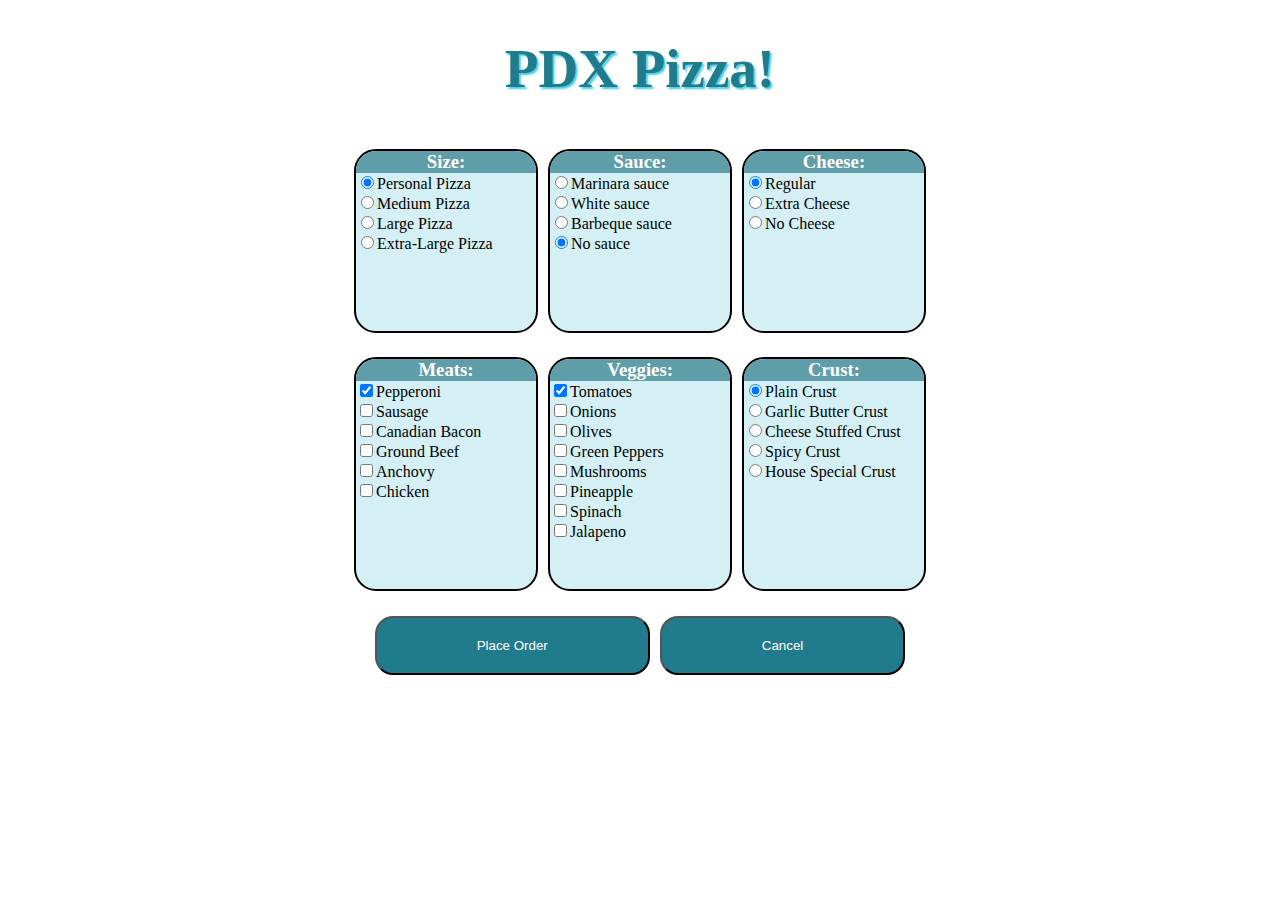
<file: index.html>
<!DOCTYPE html>
<html lang="en">
	<head>
		<meta charset="utf-8">
		<meta content="width=device-width,initial-scale=1.0" name="viewport">
		<link rel="stylesheet" type="text/css" href="./css/style.css">
		<title>Pizza!</title>
	</head>
	<body>
		<h1>PDX Pizza!</h1>
		<form class="flex-container">
<!-- Size -->
			<div id="size" class="box">
				<h3 class="menu-heading">Size:</h3>
					<input class="size" type="radio" name="size" value="Personal Pizza" checked>Personal Pizza<br>
					<input class="size" type="radio" name="size" value="Medium Pizza">Medium Pizza<br>
					<input class="size" type="radio" name="size" value="Large Pizza">Large Pizza<br>
					<input class="size" type="radio" name="size" value="Extra-Large Pizza">Extra-Large Pizza<br>
			</div>
<!-- Sauce -->
			<div id="sauce"class="box">
				<h3 class="menu-heading">Sauce:</h3>
				<input class="sauce" type="radio" name="sauce" value="Marinara sauce">Marinara sauce<br>
				<input class="sauce" type="radio" name="sauce" value="White sauce">White sauce<br>
				<input class="sauce" type="radio" name="sauce" value="Barbeque sauce">Barbeque sauce<br>
				<input class="sauce" type="radio" name="sauce" value="No sauce" checked>No sauce<br>
			</div>
<!-- Cheese -->
			<div id="cheese" class="box">
				<h3 class="menu-heading">Cheese:</h3>
				<input class="cheese" type="radio" name="cheese" value="Regular" checked>Regular<br>
				<input class="cheese" type="radio" name="cheese" value="Extra Cheese">Extra Cheese<br>
				<input class="cheese" type="radio" name="cheese" value="No Cheese">No Cheese<br>
			</div>
<!-- Meats -->		
			<div id="Meats" class="box2">
				<h3 class="menu-heading">Meats:</h3>
				<input class="Meats" type="checkbox" name="Meats" value="Pepperoni" checked>Pepperoni<br>
				<input class="Meats" type="checkbox" name="Meats" value="Sausage">Sausage<br>
				<input class="Meats" type="checkbox" name="Meats" value="Canadian Bacon">Canadian Bacon<br>
				<input class="Meats" type="checkbox" name="Meats" value="Ground Beef">Ground Beef<br>
				<input class="Meats" type="checkbox" name="Meats" value="Anchovy">Anchovy<br>
				<input class="Meats" type="checkbox" name="Meats" value="Chicken">Chicken<br>
			</div>
<!-- Veggies -->
			<div id="veggies" class="box2">
				<h3 class="menu-heading">Veggies:</h3>
				<input class="veggies" type="checkbox" name="veggies" value="Tomatoes" checked>Tomatoes<br>
				<input class="veggies" type="checkbox" name="veggies" value="Onions">Onions<br>
				<input class="veggies" type="checkbox" name="veggies" value="Olives">Olives<br>
				<input class="veggies" type="checkbox" name="veggies" value="Green Peppers">Green Peppers<br>
				<input class="veggies" type="checkbox" name="veggies" value="Mushrooms">Mushrooms<br>
				<input class="veggies" type="checkbox" name="veggies" value="Pineapple">Pineapple<br>
				<input class="veggies" type="checkbox" name="veggies" value="Spinach">Spinach<br>
				<input class="veggies" type="checkbox" name="veggies" value="Jalapeno">Jalapeno<br>

			</div>
<!-- Crust -->
			<div id="crust" class="box2">
				<h3 class="menu-heading">Crust:</h3>
				<input class="crust" type="radio" name="crust" value="Plain Crust" checked>Plain Crust<br>
				<input class="crust" type="radio" name="crust" value="Garlic Butter Crust">Garlic Butter Crust<br>
				<input class="crust" type="radio" name="crust" value="Cheese Stuffed Crust">Cheese Stuffed  Crust<br>
				<input class="crust" type="radio" name="crust" value="Spicy Crust">Spicy Crust<br>
				<input class="crust" type="radio" name="crust" value="House Special Crust">House Special Crust<br>
			</div>
<!-- Order Button -->
			<div id="order-button">
				<input id="lock" class="button" type="button" onclick="rec()" value="Place Order">
			</div>
			<div id="cancel-button">
				<input class="button" type="button" onclick="cancel()" value="Cancel">
			</div>
		</form>

			<div id="cart">
				<div id="title1">
					<h3 class="menu-heading">You Ordered:</h3><br>
					<div id="result1"></div>
				</div><br>
				<div id="title2">
					<h3 class="menu-heading">Total Price:</h3><br>
					<div id="result2"></div>
				</div>
			</div>
	</body>
</html>

<script type="text/javascript" src="./js/pizza.js"></script>
</file>
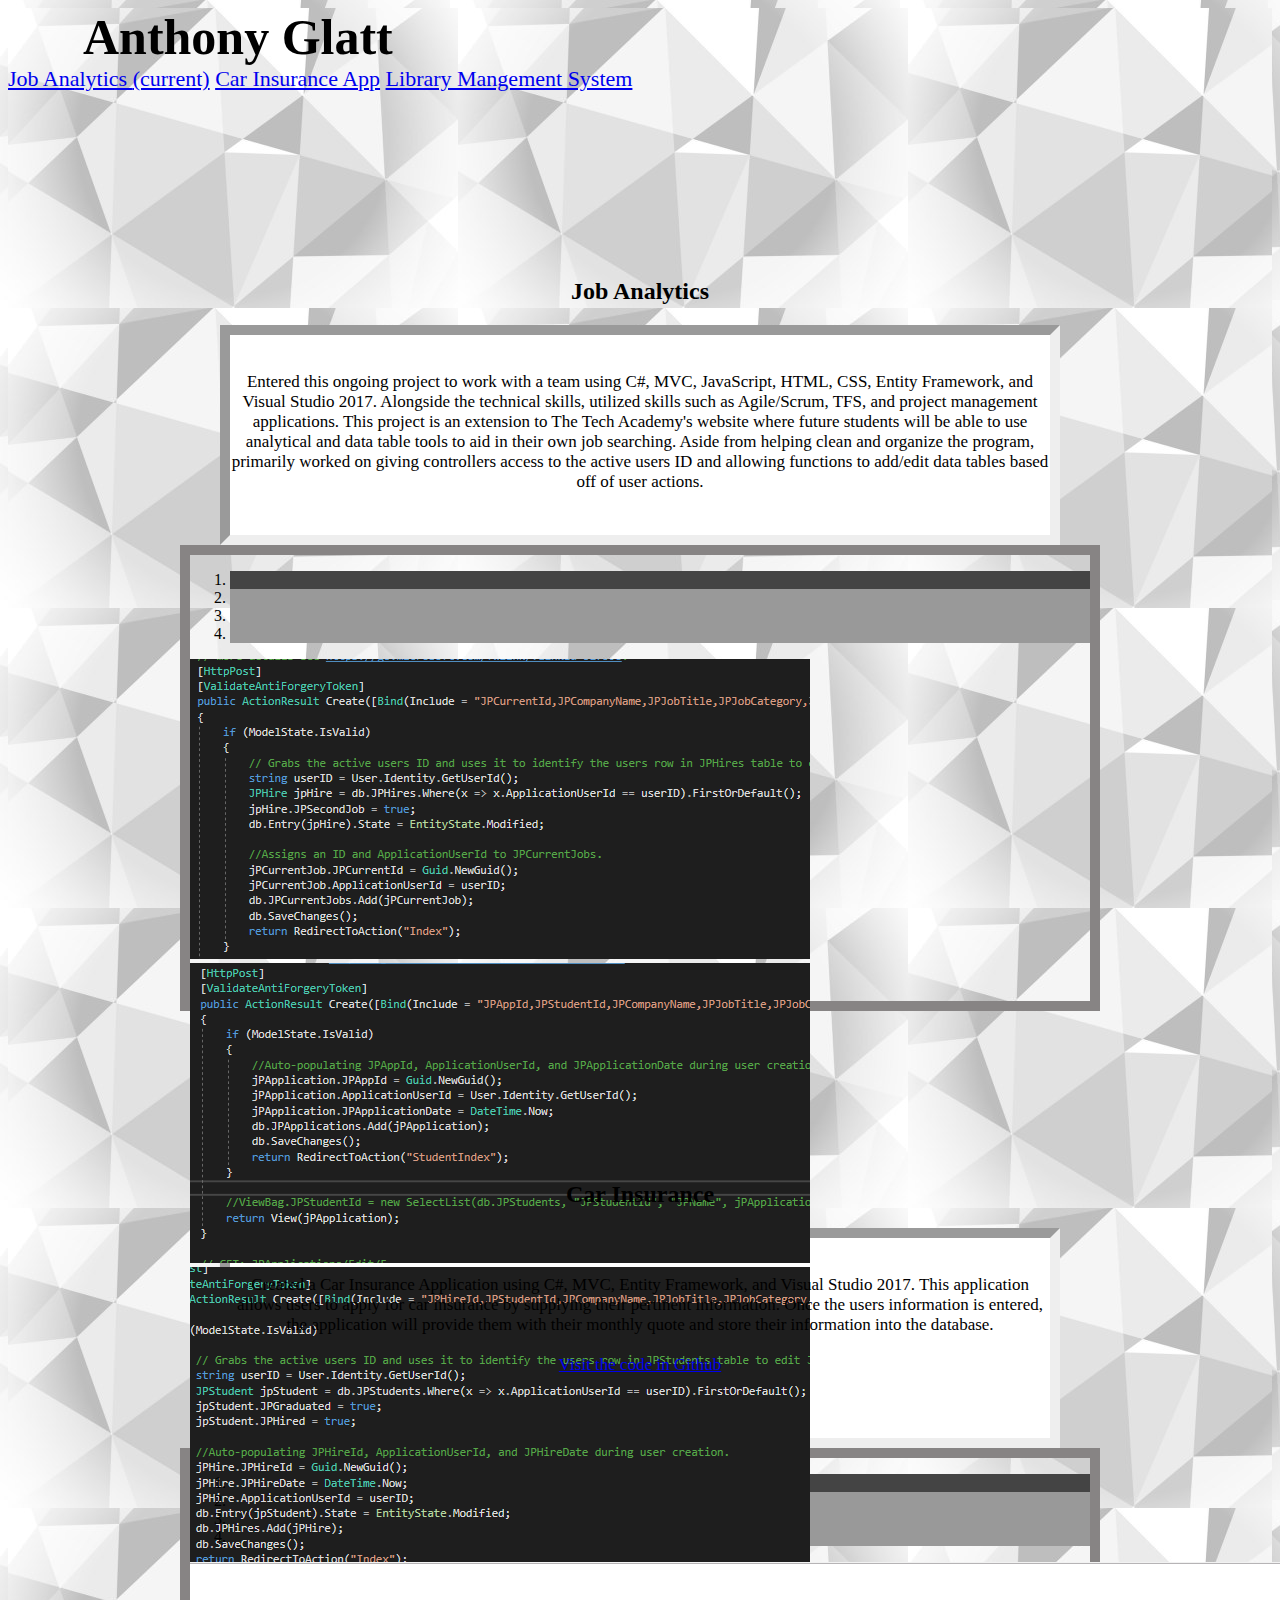
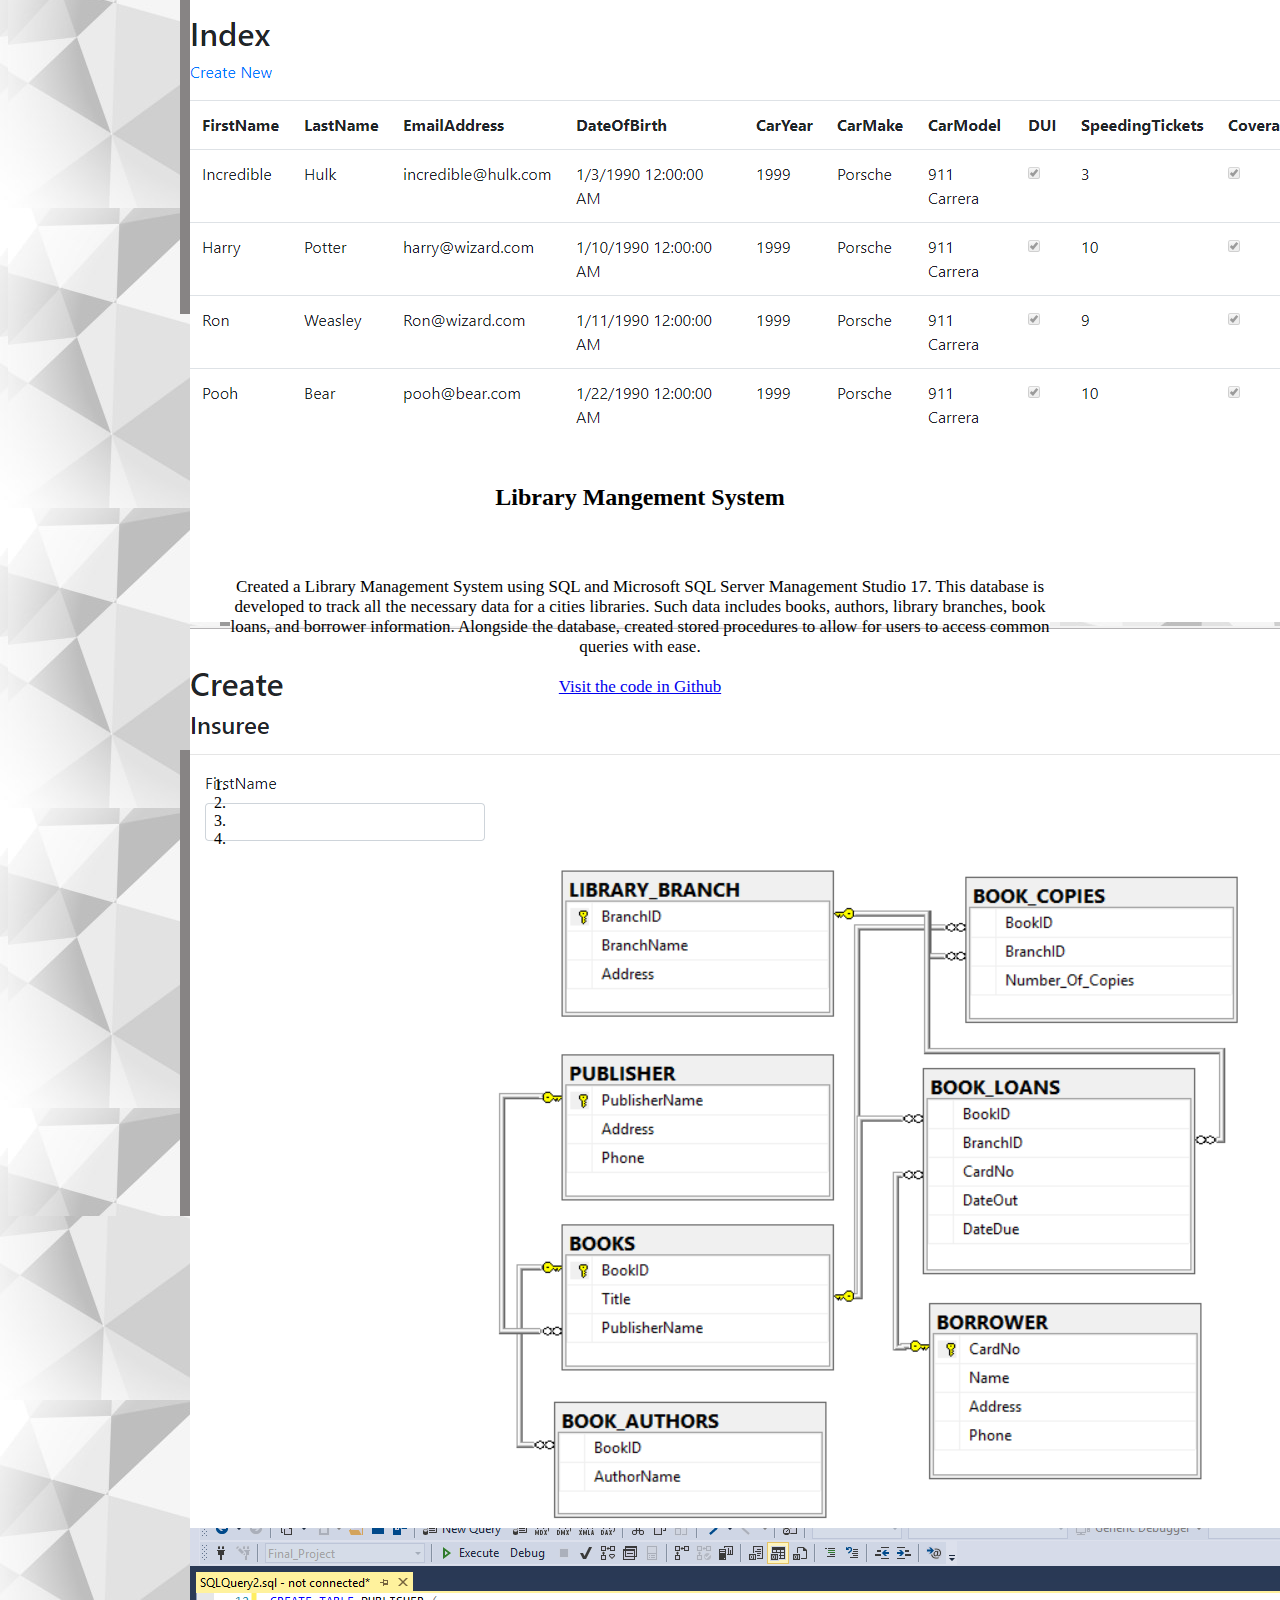
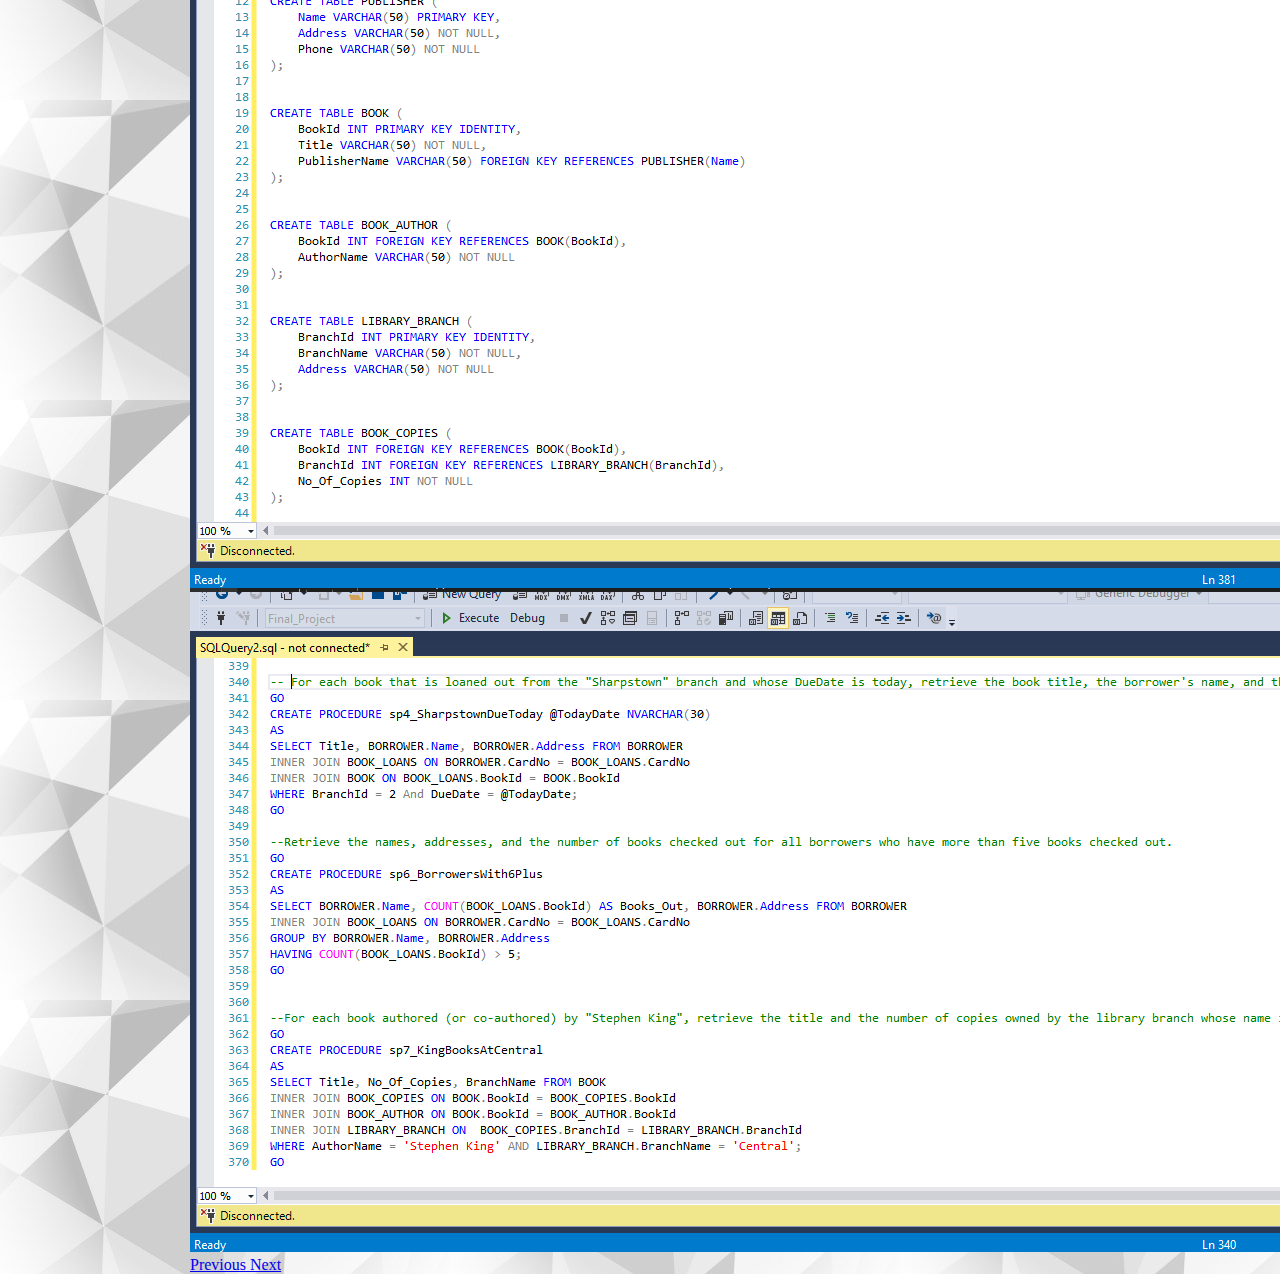
<file: Highlights Display/index.html>
<!DOCTYPE html>
<html lang="en">
  <head>
    <!-- Required meta tags -->
    <meta charset="utf-8">
    <meta name="viewport" content="width=device-width, initial-scale=1, shrink-to-fit=no">

    <!-- Bootstrap CSS -->
    <link rel="stylesheet" href="https://stackpath.bootstrapcdn.com/bootstrap/4.1.3/css/bootstrap.min.css" integrity="sha384-MCw98/SFnGE8fJT3GXwEOngsV7Zt27NXFoaoApmYm81iuXoPkFOJwJ8ERdknLPMO" crossorigin="anonymous">
	<link rel="stylesheet" href="./css/style.css">
	
	 <!-- Optional JavaScript -->
    <!-- jQuery first, then Popper.js, then Bootstrap JS -->
    <script src="https://code.jquery.com/jquery-3.3.1.slim.min.js" integrity="sha384-q8i/X+965DzO0rT7abK41JStQIAqVgRVzpbzo5smXKp4YfRvH+8abtTE1Pi6jizo" crossorigin="anonymous"></script>
    <script src="https://cdnjs.cloudflare.com/ajax/libs/popper.js/1.14.3/umd/popper.min.js" integrity="sha384-ZMP7rVo3mIykV+2+9J3UJ46jBk0WLaUAdn689aCwoqbBJiSnjAK/l8WvCWPIPm49" crossorigin="anonymous"></script>
    <script src="https://stackpath.bootstrapcdn.com/bootstrap/4.1.3/js/bootstrap.min.js" integrity="sha384-ChfqqxuZUCnJSK3+MXmPNIyE6ZbWh2IMqE241rYiqJxyMiZ6OW/JmZQ5stwEULTy" crossorigin="anonymous"></script>

    <title>Highlights</title>
  </head>
  
  <body> 
  
	<nav id="navbar" class="navbar navbar-expand-lg fixed-top navbar-light bg-light">
		  <a class="navbar-brand">Anthony Glatt</a>
		  <div class="collapse navbar-collapse" id="navbarNavAltMarkup">
			<div class="navbar-nav ml-auto">
			  <a class="nav-item nav-link active" href="#jobAnalytics">Job Analytics <span class="sr-only">(current)</span></a>
			  <a class="nav-item nav-link active" href="#carInsurance">Car Insurance App</a>
			  <a class="nav-item nav-link active" href="#Library">Library Mangement System</a>
			</div>
		  </div>
		</nav>
	
	
<!--Job Analytics Carousel-->
	<h2 id="jobAnalytics"  class="headers">Job Analytics</h2>	

	<div class="container synopsisContainer">
	  <div class="row">
		<div class="col-sm">
		  <p class="synopsis"><br>Entered this ongoing project to work with a team using C#, MVC, JavaScript, HTML, CSS, Entity Framework, and Visual Studio 2017.
							  Alongside the technical skills, utilized skills such as Agile/Scrum, TFS, and project management applications. This project is an 
							  extension to The Tech Academy's website where future students will be able to use analytical and data table tools to aid in their own 
							  job searching. Aside from helping clean and organize the program, primarily worked on giving controllers access to the active users ID 
							  and allowing functions to add/edit data tables based off of user actions.
		  </p>
		</div>
	  </div>
	</div>
	
	<div class="carouselContainer">
		<div id="carouselExampleIndicators" class="carousel slide" data-ride="carousel">
			<ol class="carousel-indicators">
				<li data-target="#carouselExampleIndicators" data-slide-to="0" class="active"></li>
				<li data-target="#carouselExampleIndicators" data-slide-to="1"></li>
				<li data-target="#carouselExampleIndicators" data-slide-to="2"></li>
				<li data-target="#carouselExampleIndicators" data-slide-to="3"></li>
			</ol>
			<div class="carousel-inner">
				<div class="carousel-item active">
					<img class="d-block w-100" src="./img/2135&2143A.png" alt="First slide">
				</div>
				<div class="carousel-item">
					<img class="d-block w-100" src="./img/2143B.png" alt="Second slide">
				</div>
				<div class="carousel-item">
					<img class="d-block w-100" src="./img/2143C.png" alt="Third slide">
				</div>
				<div class="carousel-item">
					<img class="d-block w-100" src="./img/2204A.png" alt="Fourth slide">
					<div class="carousel-caption d-none d-md-block">
					</div>
				</div>
			</div>
			<a class="carousel-control-prev" href="#carouselExampleIndicators" role="button" data-slide="prev">
				<span class="carousel-control-prev-icon" aria-hidden="true"></span>
				<span class="sr-only">Previous</span>
			</a>
			<a class="carousel-control-next" href="#carouselExampleIndicators" role="button" data-slide="next">
				<span class="carousel-control-next-icon" aria-hidden="true"></span>
				<span class="sr-only">Next</span>
			</a>
		</div>
	</div>


	
	
<!--Car Insurance Carousel-->	
	<h2 id="carInsurance" class="headers">Car Insurance</h2>

	<div class="container synopsisContainer">
	  <div class="row">
		<div class="col-sm">
		  <p class="synopsis"><br>Created a Car Insurance Application using C#, MVC, Entity Framework, and Visual Studio 2017. This application allows users to
							  apply for car insurance by supplying their pertinent information. Once the users information is entered, the application will 
							  provide them with their monthly quote and store their information into the database.<br><br>
							  <a href="https://github.com/Anthony-Glatt/C-Sharp-Projects/tree/master/CarInsuranceMVC">Visit the code in Github</a>
		  </p>
		</div>
	  </div>
	</div>
	
	<div class="carouselContainer">
		<div id="carouselExampleIndicators2" class="carousel slide" data-ride="carousel">
			<ol class="carousel-indicators">
				<li data-target="#carouselExampleIndicators2" data-slide-to="0" class="active"></li>
				<li data-target="#carouselExampleIndicators2" data-slide-to="1"></li>
				<li data-target="#carouselExampleIndicators2" data-slide-to="2"></li>
				<li data-target="#carouselExampleIndicators2" data-slide-to="3"></li>
			</ol>
			<div class="carousel-inner">
				<div class="carousel-item active">
					<img class="d-block w-100" src="./img/CarInsuranceIndex.png" alt="First slide">      <!--Image sizes 1366 x 660-->
				</div>
				<div class="carousel-item">
					<img class="d-block w-100" src="./img/CarInsuranceCreate1.png" alt="Second slide">
				</div>
				<div class="carousel-item">
					<img class="d-block w-100" src="./img/CarInsuranceCreate2.png" alt="Third slide">
				</div>
				<div class="carousel-item">
					<img class="d-block w-100" src="./img/CarInsuranceSample.png" alt="Fourth slide">
				</div>
			</div>
			<a class="carousel-control-prev" href="#carouselExampleIndicators2" role="button" data-slide="prev">
				<span class="carousel-control-prev-icon" aria-hidden="true"></span>
				<span class="sr-only">Previous</span>
			</a>
			<a class="carousel-control-next" href="#carouselExampleIndicators2" role="button" data-slide="next">
				<span class="carousel-control-next-icon" aria-hidden="true"></span>
				<span class="sr-only">Next</span>
			</a>
		</div>
	</div>
	

	
	
<!--Library Carousel-->	
	<h2 id="Library" class="headers">Library Mangement System</h2>

	<div class="container synopsisContainer">
	  <div class="row">
		<div class="col-sm">
		  <p class="synopsis"><br>Created a Library Management System using SQL and Microsoft SQL Server Management Studio 17. This database is developed
							  to track all the necessary data for a cities libraries. Such data includes books, authors, library branches, book loans, and 
							  borrower information. Alongside the database, created stored procedures to allow for users to access common queries with ease.<br><br>
							  <a href="https://github.com/Anthony-Glatt/SQL/blob/master/LibraryManagement.sql">Visit the code in Github</a>
		  </p>
		</div>
	  </div>
	</div>
	
	<div class="carouselContainer">
		<div id="carouselExampleIndicators3" class="carousel slide" data-ride="carousel">
			<ol class="carousel-indicators">
				<li data-target="#carouselExampleIndicators3" data-slide-to="0" class="active"></li>
				<li data-target="#carouselExampleIndicators3" data-slide-to="1"></li>
				<li data-target="#carouselExampleIndicators3" data-slide-to="2"></li>
				<li data-target="#carouselExampleIndicators3" data-slide-to="3"></li>
			</ol>
			<div class="carousel-inner">
				<div class="carousel-item active">
					<img class="d-block w-100" src="./img/dbLibrarySchema1.png" alt="First slide">
				</div>
				<div class="carousel-item">
					<img class="d-block w-100" src="./img/Library1.png" alt="Second slide">
				</div>
				<div class="carousel-item">
					<img class="d-block w-100" src="./img/Library2.png" alt="Third slide">
				</div>
			</div>
			<a class="carousel-control-prev" href="#carouselExampleIndicators3" role="button" data-slide="prev">
				<span class="carousel-control-prev-icon" aria-hidden="true"></span>
				<span class="sr-only">Previous</span>
			</a>
			<a class="carousel-control-next" href="#carouselExampleIndicators3" role="button" data-slide="next">
				<span class="carousel-control-next-icon" aria-hidden="true"></span>
				<span class="sr-only">Next</span>
			</a>
		</div>
	</div>
	

   
  </body>
</html>
</file>
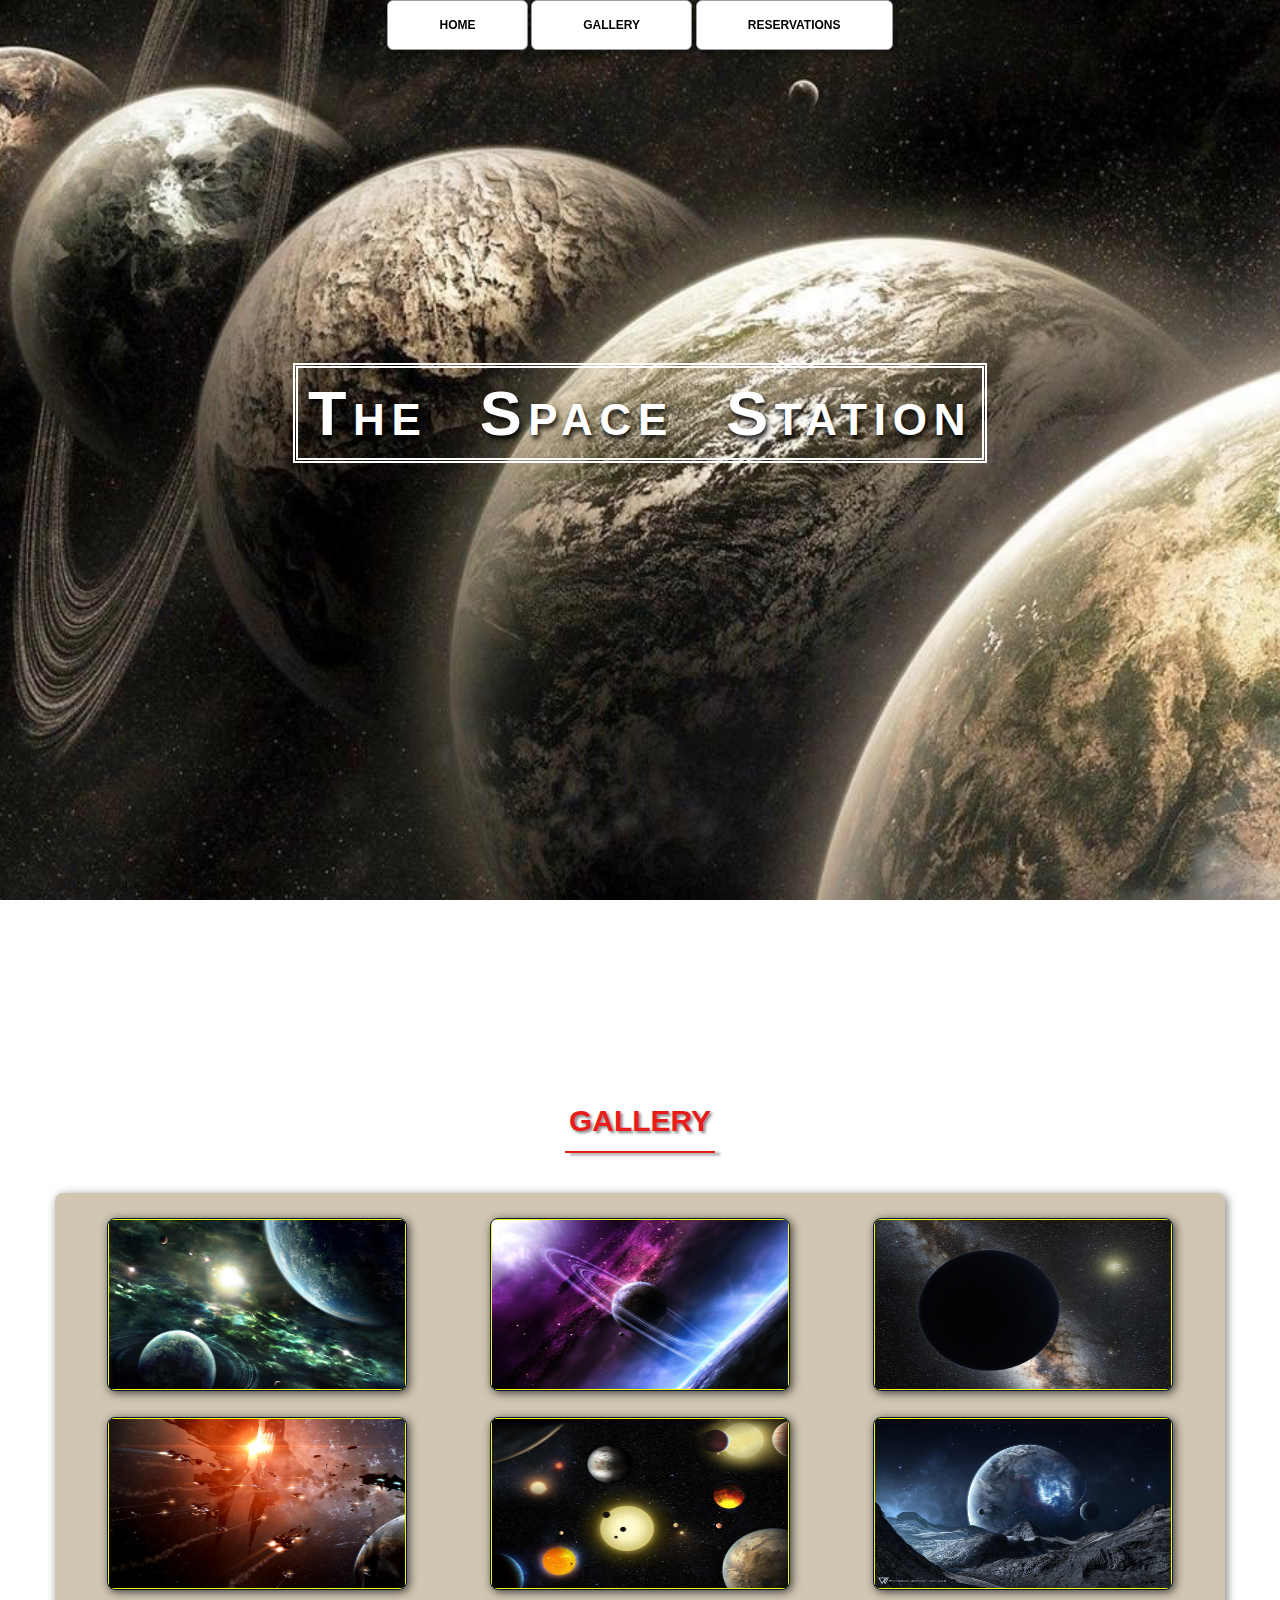
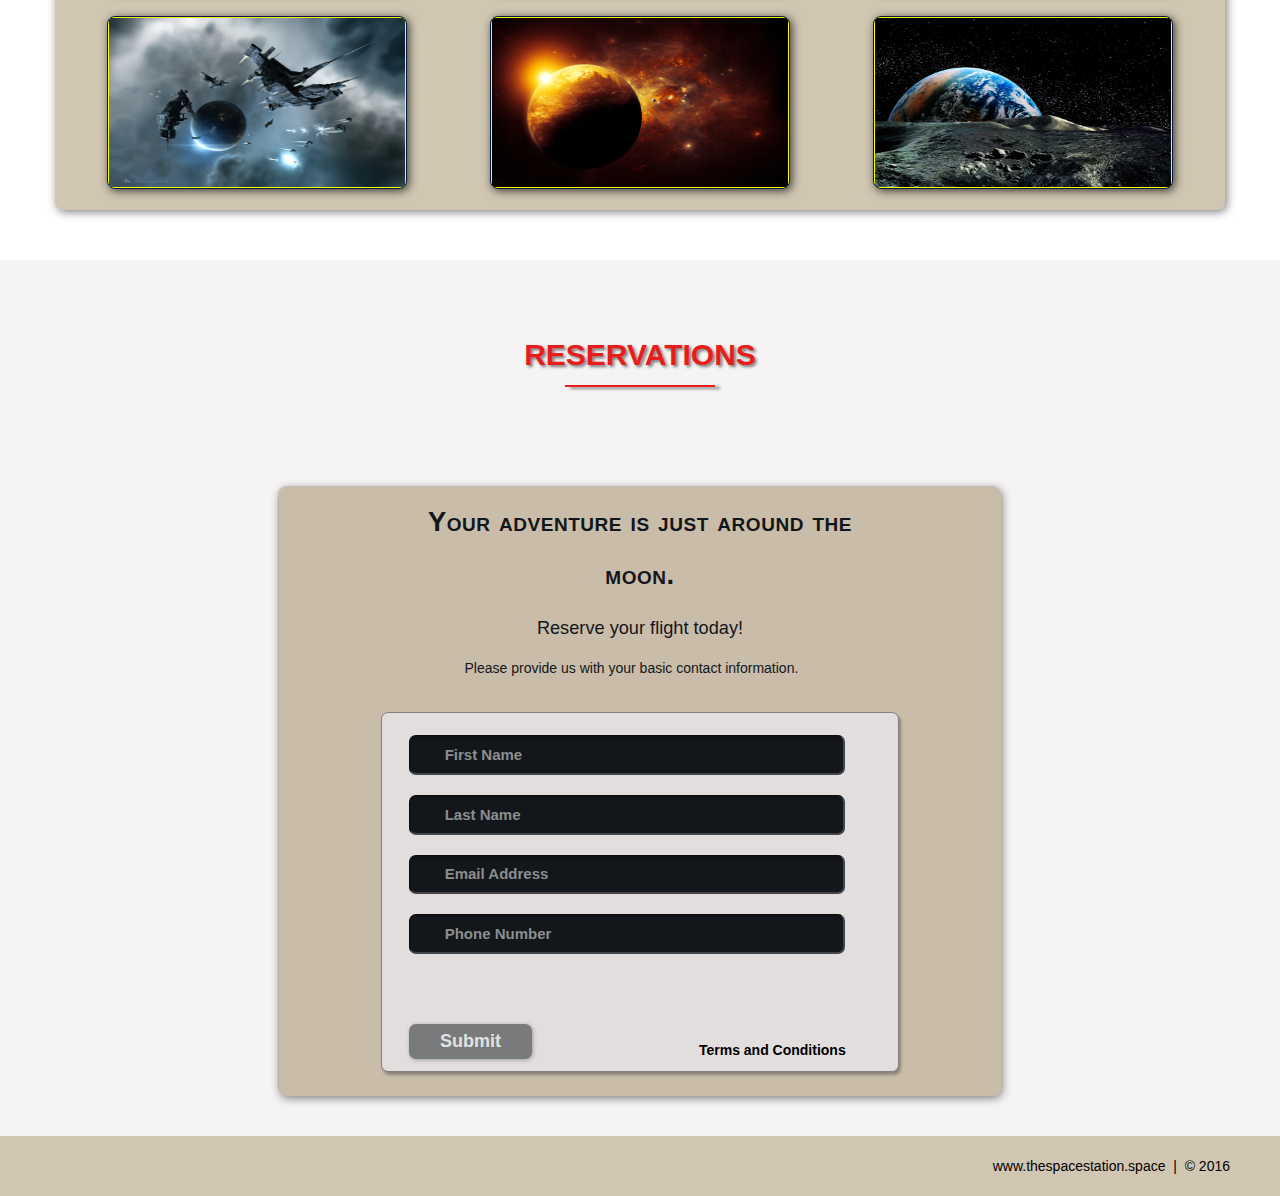
<file: The Space Station/index.html>
<!DOCTYPE html>
<html lang="en">
	<head>
		<meta charset="utf-8">
		<title>The Space Station | Resort</title>
		<link rel="stylesheet" href="./css/shared.css">
		<link rel="stylesheet" href="./css/animations.css">
	</head>
	<body>

		<!-- NAV -->
		<div class="wrap">
			<div class="menu-container">
				<ul class="menu">
					<a href="#home"><li>HOME</li></a>
					<a href="#gallery"><li>GALLERY</li></a>
					<a href="#contact"><li>RESERVATIONS</li></a>
				</ul>
			</div>
		</div>
		<!--END NAV -->
		
		<!--HOME -->
		<div id="home">
			<div class="container">
				<div class="text-center">
					<span class="head-main">The Space Station</span>
				</div>
			</div>
		</div>
		<!--END HOME -->
		
		<!-- GALLERY -->
	   <section id="gallery">
		   <div class="container">
				<h1>Gallery</h1>
				<div class="flex-container">
				
					<!-- PHOTO-CONTAINER 1 -->
					<div class="photo-container">
						<div class="photo">
							<img src="./images/thumb/thumbnail_1.png" alt="">
							<div class="photo-overlay">
								<h3 class="white-head">Click to Enlarge</h3>
								<p>We have several space launches departing daily, book your flight today!</p>
							</div>
						</div>
					</div>
					<!-- END PHOTO-CONTAINER 1 -->
					
					<!-- PHOTO-CONTAINER 2 -->
					<div class="photo-container">
						<div class="photo">
							<img src="./images/thumb/thumbnail_2.png" alt="">
							<div class="photo-overlay">
								<h3 class="white-head">Click to Enlarge</h3>
								<p>We have several space launches departing daily, book your flight today!</p>
							</div>
						</div>
					</div>
					<!-- END PHOTO-CONTAINER 2 -->
					
					<!-- PHOTO-CONTAINER 3 -->
					<div class="photo-container">
						<div class="photo">
							<img src="./images/thumb/thumbnail_3.png" alt="">
							<div class="photo-overlay">
								<h3 class="white-head">Click to Enlarge</h3>
								<p>We have several space launches departing daily, book your flight today!</p>
							</div>
						</div>
					</div>
					<!-- END PHOTO-CONTAINER 3 -->
					
					<!-- PHOTO-CONTAINER 4 -->
					<div class="photo-container">
						<div class="photo">
							<img src="./images/thumb/thumbnail_4.png" alt="">
							<div class="photo-overlay">
								<h3 class="white-head">Click to Enlarge</h3>
								<p>We have several space launches departing daily, book your flight today!</p>
							</div>
						</div>
					</div>
					<!-- END PHOTO-CONTAINER 4 -->
					
					<!-- PHOTO-CONTAINER 5 -->
					<div class="photo-container">
						<div class="photo">
							<img src="./images/thumb/thumbnail_5.png" alt="">
							<div class="photo-overlay">
								<h3 class="white-head">Click to Enlarge</h3>
								<p>We have several space launches departing daily, book your flight today!</p>
							</div>
						</div>
					</div>
					<!-- END PHOTO-CONTAINER 5 -->
					
					<!-- PHOTO-CONTAINER 6 -->
					<div class="photo-container">
						<div class="photo">
							<img src="./images/thumb/thumbnail_6.png" alt="">
							<div class="photo-overlay">
								<h3 class="white-head">Click to Enlarge</h3>
								<p>We have several space launches departing daily, book your flight today!</p>
							</div>
						</div>
					</div>
					<!-- END PHOTO-CONTAINER 6 -->
					
					<!-- PHOTO-CONTAINER 7 -->
					<div class="photo-container">
						<div class="photo">
							<img src="./images/thumb/thumbnail_7.png" alt="">
							<div class="photo-overlay">
								<h3 class="white-head">Click to Enlarge</h3>
								<p>We have several space launches departing daily, book your flight today!</p>
							</div>
						</div>
					</div>
					<!-- END PHOTO-CONTAINER 7 -->
					
					<!-- PHOTO-CONTAINER 8 -->
					<div class="photo-container">
						<div class="photo">
							<img src="./images/thumb/thumbnail_8.png" alt="">
							<div class="photo-overlay">
								<h3 class="white-head">Click to Enlarge</h3>
								<p>We have several space launches departing daily, book your flight today!</p>
							</div>
						</div>
					</div>
					<!-- END PHOTO-CONTAINER 8 -->
					
					<!-- PHOTO-CONTAINER 9 -->
					<div class="photo-container">
						<div class="photo">
							<img src="./images/thumb/thumbnail_9.png" alt="">
							<div class="photo-overlay">
								<h3 class="white-head">Click to Enlarge</h3>
								<p>We have several space launches departing daily, book your flight today!</p>
							</div>
						</div>
					</div>
					<!-- END PHOTO-CONTAINER 9 -->
					
				</div>
		   </div>
	   </section>
		<!-- END GALLERY -->
					
		<!-- RSVP -->
		<section id="contact">
			<div class="container">
				<div class="heading-padding">
					<h1 class="heading-padding">Reservations</h1>
					<div class="reservation">
						<h2><span>Your adventure is just around the moon.</span>
							<br />Reserve your flight today!
						</h2>
						<p class="rsvp-text">
							Please provide us with your basic contact information.              
						</p>
						<div class="form-rsvp">
							<form action="" method="post">
								<input class="rsvp" type="text" value="First Name">
								<input class="rsvp" type="text" value="Last Name">
								<input class="rsvp" type="text" value="Email Address">
								<input class="rsvp" type="text" value="Phone Number">
								<div class="form-spacer">
									<label class="terms">Terms and Conditions</label>
								</div>
								<div class="submit">
									<input type="submit" value="Submit">
								</div>
							</form>
						</div>
					</div>
				</div>
			</div>
		</section>
		<!--END RSVP -->

		<!-- FOOTER -->
		<div id="footer">
			www.thespacestation.space &nbsp;|&nbsp; &copy; 2016
		</div>
		<!-- END FOOTER -->
		
	</body>
</html>
</file>
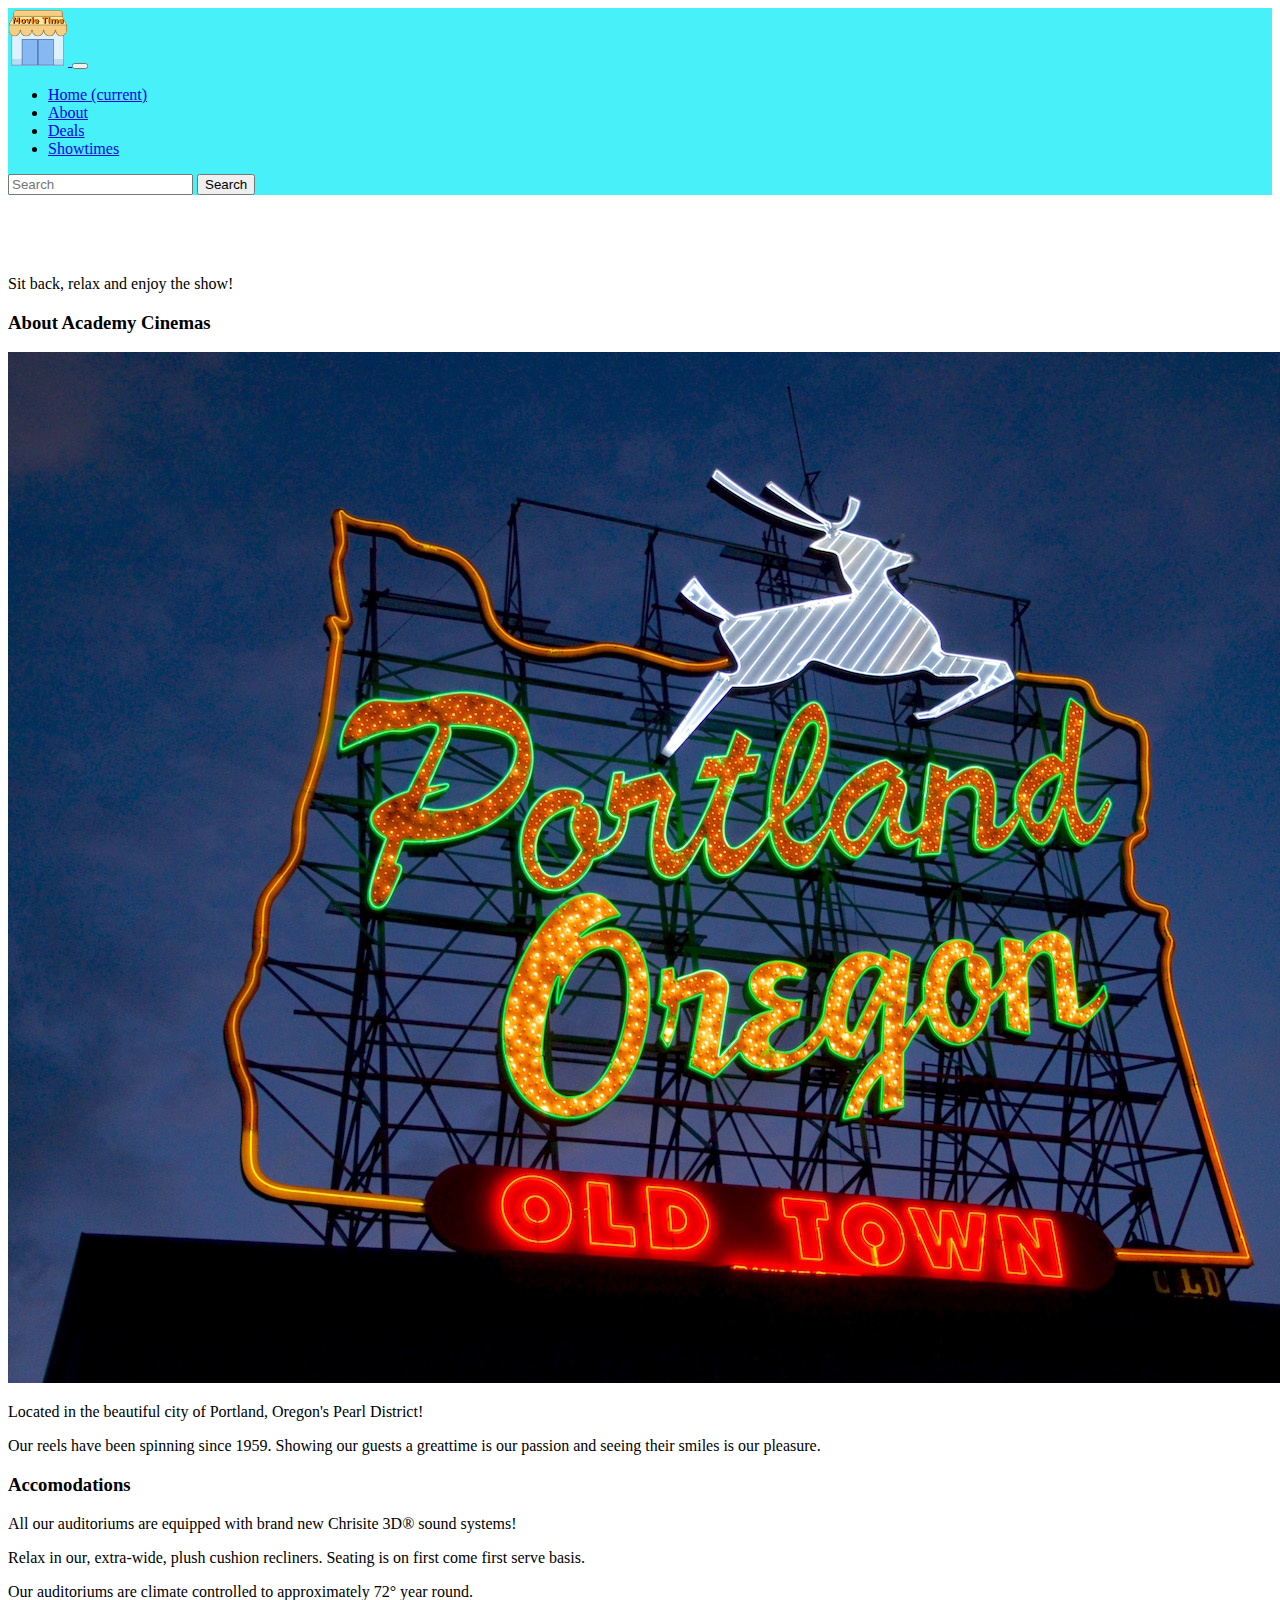
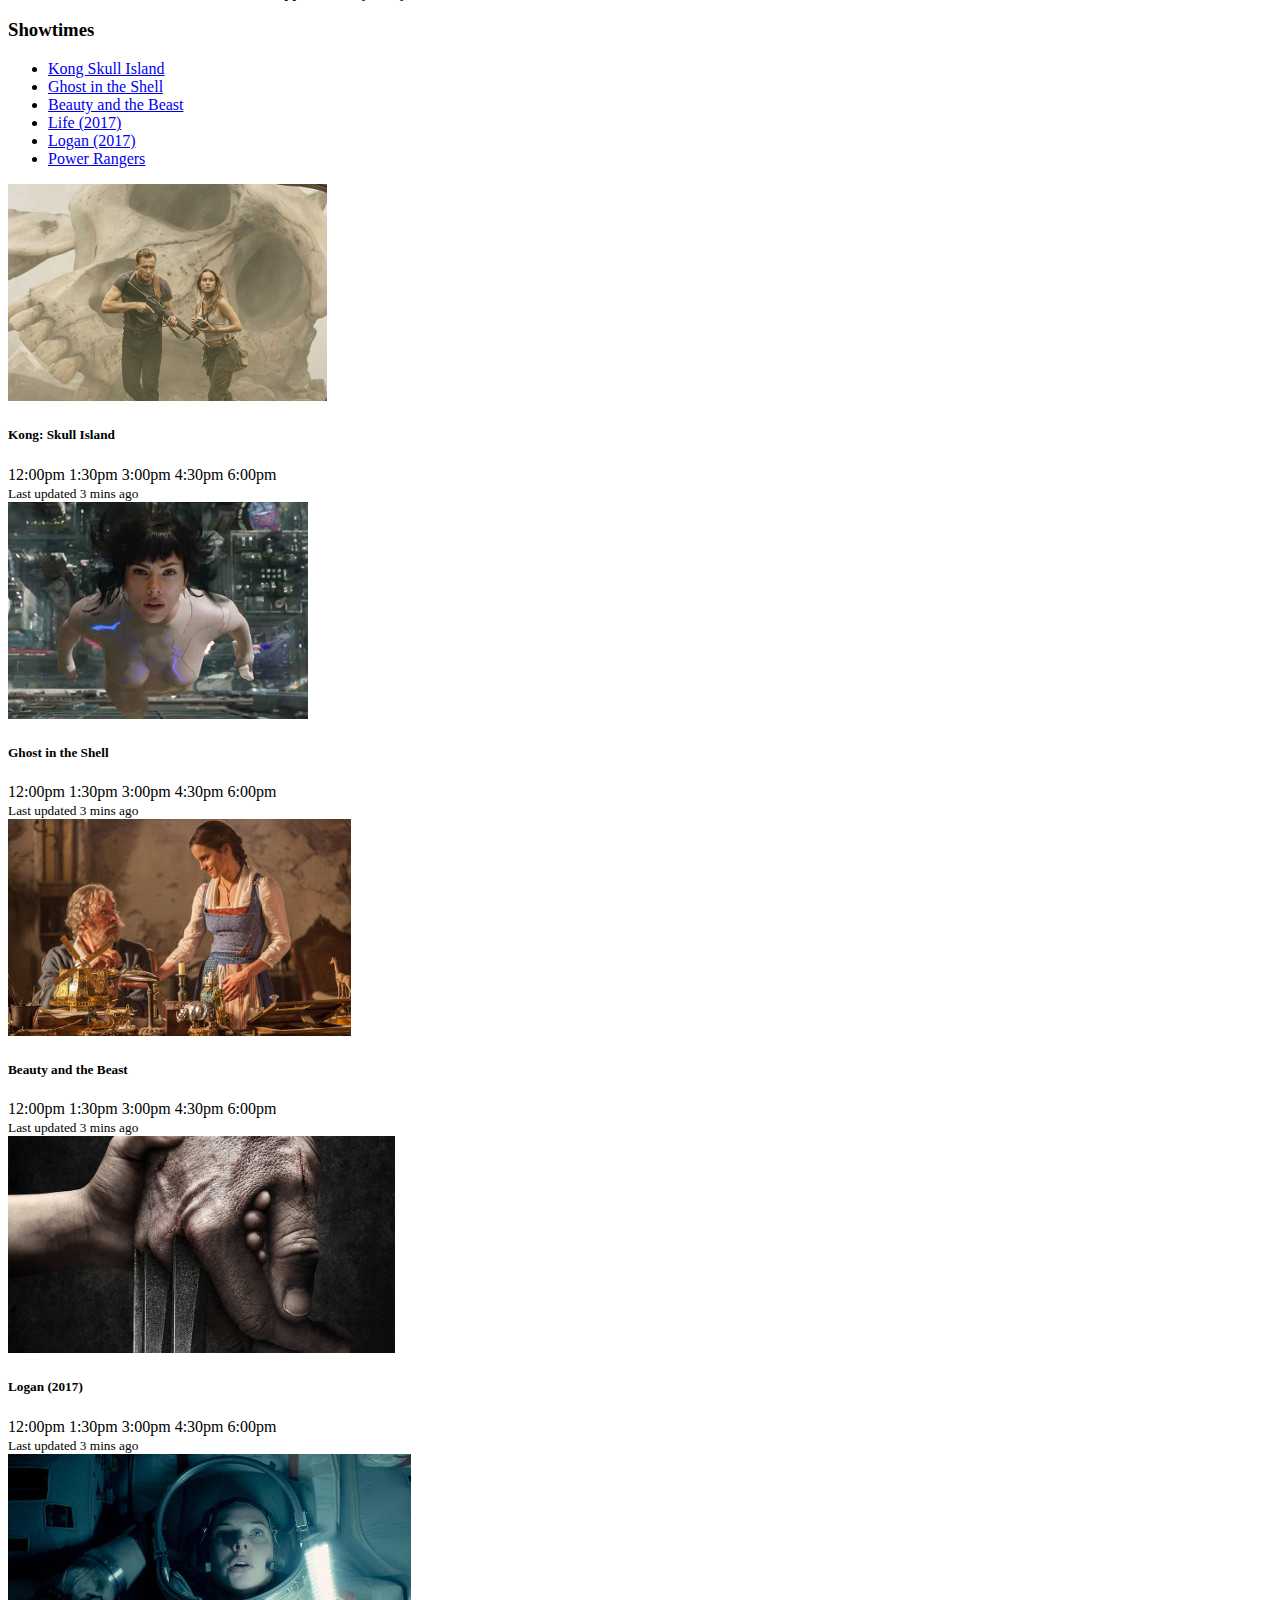
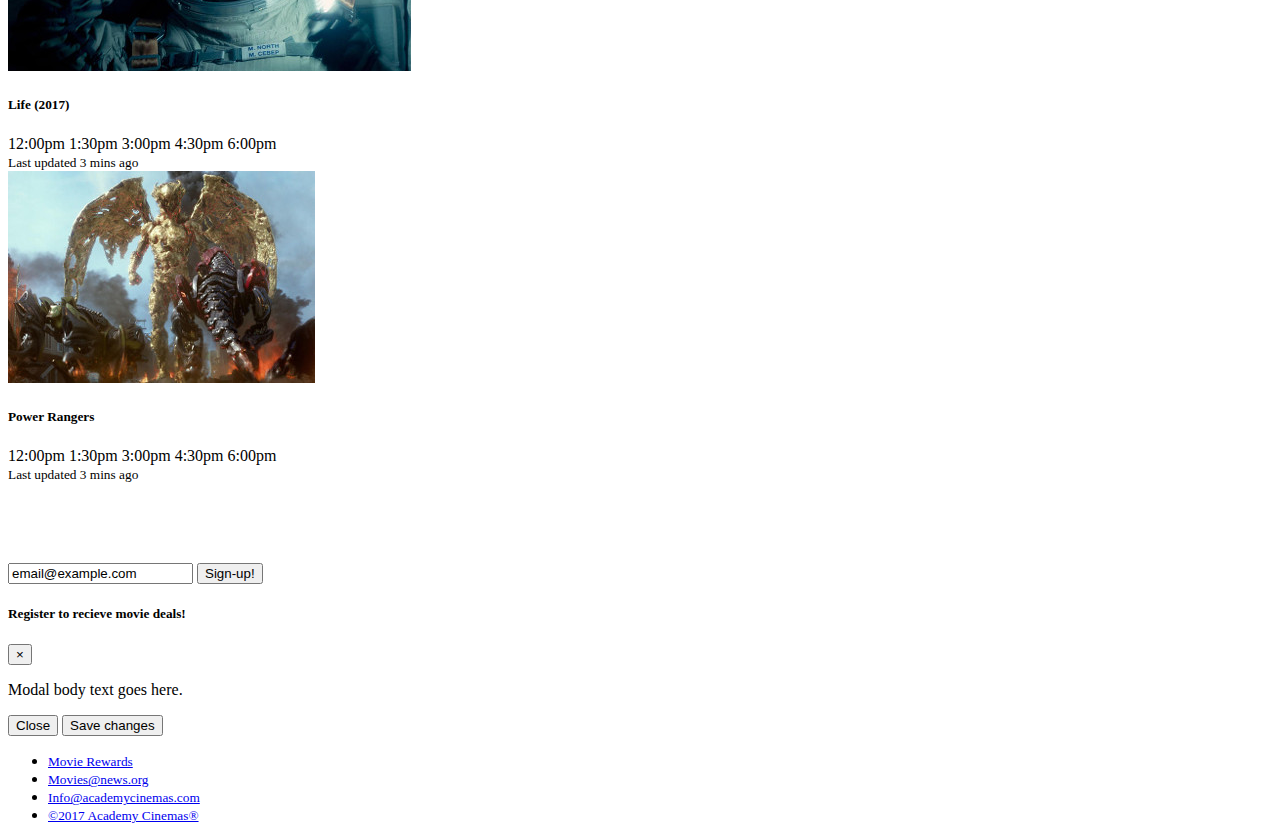
<file: Academy Cinema/cinema.html>
<!doctype html>
<html lang="en">
  <head>
    <!-- Required meta tags -->
    <meta charset="utf-8">
    <meta name="viewport" content="width=device-width, initial-scale=1, shrink-to-fit=no">

    <!-- Bootstrap CSS -->
    <link rel="stylesheet" href="https://stackpath.bootstrapcdn.com/bootstrap/4.1.1/css/bootstrap.min.css" integrity="sha384-WskhaSGFgHYWDcbwN70/dfYBj47jz9qbsMId/iRN3ewGhXQFZCSftd1LZCfmhktB" crossorigin="anonymous">
	
	<!-- Link to our css -->
	<link rel="stylesheet" href="./css/cinema_style.css">
	
    <title>Academy Cinemas</title>
	
  </head>
  <body id="home">
	<!-- Page Content Begin -->
    <div class="container">
	
		<!-- Navigation Begin -->
		<nav class="navbar navbar-expand-lg fixed-top navbar-light" style="background-color:#48f1f9;">
			<a class="navbar-brand" href="#">
				<img src="./img/movie_logo.gif" width="60" height="58" alt="">
			</a>
			<button class="navbar-toggler" type="button" data-toggle="collapse" data-target="#navbarSupportedContent" aria-controls="navbarSupportedContent" aria-expanded="false" aria-label="Toggle navigation">
				<span class="navbar-toggler-icon"></span>
			</button>
 
			<div class="collapse navbar-collapse" id="navbarSupportedContent">
				<ul class="navbar-nav mr-auto">
					<li class="nav-item active">
						<a class="nav-link" href="#home">Home <span class="sr-only">(current)</span></a>
					</li>
					<li class="nav-item">
						<a class="nav-link" href="#">About</a>
					</li>
					<li class="nav-item">
						<a class="nav-link" href="#deals">Deals</a>
					</li>
					<li class="nav-item">
						<a class="nav-link" href="#showtimes">Showtimes</a>
					</li>
				</ul>
				<form class="form-inline my-2 my-lg-0 hidden-sm-down">
					<input class="form-control mr-sm-2" type="search" placeholder="Search" aria-label="Search">
					<button class="btn btn-outline-success my-2 my-sm-0" type="submit">Search</button>
				</form>
			</div>
		</nav>
		<!-- Navigation End -->
		
		<!-- Jumbotron Begin -->
		<div class="jumbotron jumbotron-fluid text-center bg-info mt-4 d-none d-md-block">
			<div class="container">
				<h1 class="display-2">Academy Cinemas</h1>
				<p class="lead">Sit back, relax and enjoy the show!</p>
			</div>
		</div>
		<!-- Jumbotron End -->
		
		<!-- Main Content Begin -->
		<div class="container my-5">
			<div class="row">
				<div class="col-md-4 pt-5">
					<h3>About Academy Cinemas</h3>
					<img src="./img/pdx.jpg" class="img-fluid" alt="">
					<p>Located in the beautiful city of Portland, Oregon's Pearl District!</p>
					<p>Our reels have been spinning since 1959. Showing our guests a greattime is our passion and seeing their smiles is our pleasure.</p>
				</div>
				<div class="col-md-4 pt-5">
					<h3>Accomodations</h3>
					<p>All our auditoriums are equipped with brand new Chrisite 3D&reg; sound systems!</p>
					<p>Relax in our, extra-wide, plush cushion recliners. Seating is on first come first serve basis.</p>
					<p>Our auditoriums are climate controlled to approximately 72&deg; year round.</p>
				</div>
				<div class="col-md-4 pt-5">
					<h3>Showtimes</h3>
						<ul class="list-group">
							<li class="list-group-item">
								<a class="nav-link" href="#showtimes">Kong Skull Island</a>
							</li>
							<li class="list-group-item">
								<a class="nav-link" href="#showtimes">Ghost in the Shell</a>
							</li>
							<li class="list-group-item">
								<a class="nav-link" href="#showtimes">Beauty and the Beast</a>
							</li>
							<li class="list-group-item">
								<a class="nav-link" href="#showtimes">Life (2017)</a>
							</li>
							<li class="list-group-item">
								<a class="nav-link" href="#showtimes">Logan (2017)</a>
							</li>
							<li class="list-group-item">
								<a class="nav-link" href="#showtimes">Power Rangers</a>
							</li>
						</ul>
				</div>
			</div>
		</div>
		<!-- Main Content End -->
		
		<!-- Showtimes Begin -->
		<div class="card-group" id="showtimes">
			<div class="card">
				<img class="card-img-top" src="./img/kongskullisland.jpg" alt="Card image cap">
				<div class="card-body">
					<h5 class="card-title">Kong: Skull Island</h5>
					<span class="badge badge-info">12:00pm</span>
					<span class="badge badge-info">1:30pm</span>
					<span class="badge badge-info">3:00pm</span>
					<span class="badge badge-info">4:30pm</span>
					<span class="badge badge-info">6:00pm</span>
				</div>
				<div class="card-footer">
					<small class="text-muted">Last updated 3 mins ago</small>
				</div>
			</div>
			<div class="card">
				<img class="card-img-top" src="./img/ghostintheshell.jpg" alt="Card image cap">
				<div class="card-body">
					<h5 class="card-title">Ghost in the Shell</h5>
					<span class="badge badge-info">12:00pm</span>
					<span class="badge badge-info">1:30pm</span>
					<span class="badge badge-info">3:00pm</span>
					<span class="badge badge-info">4:30pm</span>
					<span class="badge badge-info">6:00pm</span>
				</div>
				<div class="card-footer">
					<small class="text-muted">Last updated 3 mins ago</small>
				</div>
			</div>
			<div class="card">
				<img class="card-img-top" src="./img/beautyandthebeast.jpg" alt="Card image cap">
				<div class="card-body">
					<h5 class="card-title">Beauty and the Beast</h5>
					<span class="badge badge-info">12:00pm</span>
					<span class="badge badge-info">1:30pm</span>
					<span class="badge badge-info">3:00pm</span>
					<span class="badge badge-info">4:30pm</span>
					<span class="badge badge-info">6:00pm</span>
				</div>
				<div class="card-footer">
					<small class="text-muted">Last updated 3 mins ago</small>
				</div>
			</div>
		</div>
		<div class="card-group" id="showtimes">
			<div class="card">
				<img class="card-img-top" src="./img/logan.jpg" alt="Card image cap">
				<div class="card-body">
					<h5 class="card-title">Logan (2017)</h5>
					<span class="badge badge-info">12:00pm</span>
					<span class="badge badge-info">1:30pm</span>
					<span class="badge badge-info">3:00pm</span>
					<span class="badge badge-info">4:30pm</span>
					<span class="badge badge-info">6:00pm</span>
				</div>
				<div class="card-footer">
					<small class="text-muted">Last updated 3 mins ago</small>
				</div>
			</div><div class="card">
				<img class="card-img-top" src="./img/life.jpg" alt="Card image cap">
				<div class="card-body">
					<h5 class="card-title">Life (2017)</h5>
					<span class="badge badge-info">12:00pm</span>
					<span class="badge badge-info">1:30pm</span>
					<span class="badge badge-info">3:00pm</span>
					<span class="badge badge-info">4:30pm</span>
					<span class="badge badge-info">6:00pm</span>
				</div>
				<div class="card-footer">
					<small class="text-muted">Last updated 3 mins ago</small>
				</div>
			</div><div class="card">
				<img class="card-img-top" src="./img/powerrangers.jpg" alt="Card image cap">
				<div class="card-body">
					<h5 class="card-title">Power Rangers</h5>
					<span class="badge badge-info">12:00pm</span>
					<span class="badge badge-info">1:30pm</span>
					<span class="badge badge-info">3:00pm</span>
					<span class="badge badge-info">4:30pm</span>
					<span class="badge badge-info">6:00pm</span>
				</div>
				<div class="card-footer">
					<small class="text-muted">Last updated 3 mins ago</small>
				</div>
			</div>
		</div>
		<!-- Showtimes End -->
		
		<!-- Sign-up Begin -->
		<form class="container py-4 text-center col-md-6">
			<div class="form-group row">
				<h1 class="display-5 my-5 text-primary">Stay current on the movies!</h1>
				<div class="col-sm-12">
					<input type="email" class="form-control" id="inputEmail" value="email@example.com">
					<button type="button" class="btn btn-secondary btn-info popover-dismiss" data-container="body" data-toggle="popover" data-placement="top" data-content="Submit your email to receive great new movie rewards!">
						Sign-up!
					</button>
				</div>
			</div>
		</form>
		<!-- Sign-up End -->
		
		<!-- Form Modal Begin -->
		
		<div class="modal" tabindex="-1" role="dialog">
			<div class="modal-dialog" role="document">
				<div class="modal-content">
					<div class="modal-header">
						<h5 class="modal-title">Register to recieve movie deals!</h5>
						<button type="button" class="close" data-dismiss="modal" aria-label="Close">
							<span aria-hidden="true">&times;</span>
						</button>
					</div>
					<div class="modal-body">
						<p>Modal body text goes here.</p>
					</div>
					<div class="modal-footer">
						<button type="button" class="btn btn-secondary" data-dismiss="modal">Close</button>
						<button type="button" class="btn btn-primary">Save changes</button>
					</div>
				</div>
			</div>
		</div>
		
		<!-- Form Modal End -->
		
		<!-- Footer Begin -->
		<ul class="nav" id="deals">
			<li class="nav-item">
				<small><a class="nav-link active" href="#">Movie Rewards</a></small>
			</li>
			<li class="nav-item">
				<small><a class="nav-link" href="#">Movies@news.org</a></small>
			</li>
			<li class="nav-item">
				<small><a class="nav-link" href="#">Info@academycinemas.com</a></small>
			</li>
			<li class="nav-item">
				<small><a class="nav-link disabled" href="#">&copy;2017 Academy Cinemas&reg;</a></small>
			</li>
		</ul>
		<!-- Footer End -->
	
	
	
	
	
	
	
	
	
	
	
	</div>
	<!-- Page Content End -->

    <!-- Optional JavaScript -->
    <!-- jQuery first, then Popper.js, then Bootstrap JS -->
    <script src="https://code.jquery.com/jquery-3.3.1.slim.min.js" integrity="sha384-q8i/X+965DzO0rT7abK41JStQIAqVgRVzpbzo5smXKp4YfRvH+8abtTE1Pi6jizo" crossorigin="anonymous"></script>
    <script src="https://cdnjs.cloudflare.com/ajax/libs/popper.js/1.14.3/umd/popper.min.js" integrity="sha384-ZMP7rVo3mIykV+2+9J3UJ46jBk0WLaUAdn689aCwoqbBJiSnjAK/l8WvCWPIPm49" crossorigin="anonymous"></script>
    <script src="https://stackpath.bootstrapcdn.com/bootstrap/4.1.1/js/bootstrap.min.js" integrity="sha384-smHYKdLADwkXOn1EmN1qk/HfnUcbVRZyYmZ4qpPea6sjB/pTJ0euyQp0Mk8ck+5T" crossorigin="anonymous"></script>
  
	<script>
		$('.popover-dismiss').popover({
		trigger: 'focus'
		})
	</script>
  </body>
</html>
</file>
<file: css/style.css>
h1 {
	color: #207b8c;
	font-size: 55px;
	text-align: center;
	text-shadow: 2px 2px 2px #44cce5;
}

.box { 
	height: 180px;
	width: 180px;
	border: 2px black solid;
	border-radius: 22px;
	background-color: #d4f0f4;
	overflow: hidden;
}

.box2 { 
	height: 230px;
	width: 180px;
	border: 2px black solid;
	border-radius: 22px;
	background-color: #d4f0f4;
	overflow: hidden;
}

.menu-heading {
	color: #fff;
	text-align: center;
	background-color: #5f9da8;
	margin: 0px;
}

.flex-container {
	display: flex;
	margin: 0px auto;
	height: 550px;
	width: 600px;
	flex-wrap: wrap;
	justify-content: center;
	align-items: center;
}

.flex-container > div {
	margin: 5px;
}

.button {
	color: #fff;
	background-color: #207b8c;
	padding: 20px 100px;
	border-radius: 18px;
	cursor: pointer;
}

#cart {
	display: none;
	width: 600px;
	margin-left: 59px;
	border: 2px black solid;
	border-radius: 22px;
	background-color: #d4f0f4;
	text-align: center;
	overflow: hidden;
}
</file>
<file: Highlights Display/css/style.css>
html,body {
	font-family: Open Sans;
	background-image: url("../img/pattern.jpg");
}


/* NavBar */
.navbar {
	height: 100px;
}
.navbar-brand{
	font-weight: bold;
	font-size: 50px;
	padding-left: 75px;
}

.navbar-nav{
	font-size: 22px;
	padding-right: 75px;
}


/* Headers */
.headers{
	font-weight: bold;
	text-align: center;
	padding-top: 150px;
}


/* Carousel Containers */
.carouselContainer{
	background-color:;
}

.carousel{
	border: solid;
	border-width: 10px;
	border-color: #878484;
	height: 446px;
	width: 900px;
	margin: auto;
}

.carousel-indicators li {
  background-color: #999;
}

.carousel-indicators .active {
  background-color: #444;
}

.synopsisContainer{
	height: 200px;
	width: 820px;
	margin: auto;
	background-color: #fff;
	border: inset;
	border-width: 10px;
}

.synopsis{
	text-align: center;
	font-size: 17px;
}
</file>
<file: The Space Station/css/shared.css>
﻿/*================================================
    Authour: Daniel Christie
    checkoutmy.space
==================================================
    GENERIC STYLES
==================================================*/
html {
	font-family: sans-serif;
	font-size: 62.5%;
	-webkit-tap-highlight-color: rgba(0, 0, 0, 0);
	-webkit-text-size-adjust: 100%;
	-ms-text-size-adjust: 100%;
}

body {
    font-size: 14px;
	margin: 0;
	font-family: "Helvetica Neue", Helvetica, Arial, sans-serif;
	line-height: 1.42857143;
	color: #333;
	background-color: #fff;
}

footer,
nav {
  display: block;
}

h1, h2, h3, h4, h5, h6 {
    font-family: 'Open Sans', sans-serif;
}

h1 {
    line-height: 50px;
    font-weight: 900;
    font-size: 30px;
    text-transform: uppercase;
    text-align: center;
    color: #E91C1C;
	text-shadow: 2px 2px 3px rgba(0,0,0,0.5);
}

h1::after {  /* This is the underline */
	display: block;
	content: "";
	height: 2px;
	width: 150px;
	background: #E91C1C;
	margin: 5px auto 40px;
	box-shadow: 5px 2px 3px rgba(0,0,0,0.5);
}

h2 {
    line-height: 50px;
    color: #E91C1C;
}

h3 {
    line-height: 30px;
    padding-bottom: 20px;
}

h4 {
	padding-top: 25px;
	line-height: 40px;
	padding-bottom: 0px;
	font-size: 22px;
	font-weight: 900;
}

p {
    font-weight: 300;
    line-height: 30px;
    padding-bottom: 15px;
}

.text-center {
    text-align: center;
}

.heading-padding {
    padding-bottom: 40px;
}

section {
    padding-top: 50px;
    margin-top: 50px;
}

.navbar {
	height: 105px;
	max-height: 340px;
	display: block;
}

.container {
  padding-right: 15px;
  padding-left: 15px;
  margin-right: auto;
  margin-left: auto;
}

.container-fluid {
  padding-right: 15px;
  padding-left: 15px;
  margin-right: auto;
  margin-left: auto;
}
.row {
  margin-right: -15px;
  margin-left: -15px;
}

.clearfix:after,
.container:after,
.navbar:after {
	clear: both;
	display: table;
	content: " ";
}

.wrap {
	height: 100%;
	width: 100%;
	position: absolute;
	/* This ensures that the images cannot 
	   render outside of their container 
	   without forcing any scrollbars*/
	overflow: hidden;
	top: 0;
	left: 0;
	text-align: center;
}

.menu-container {
	max-height: 340px;
	margin: 0% auto;
	content: " ";
	/* top: 0;
	left: 0; */
	/* position: absolute; */ /* to the top edge of the screen */
	width: 100%;
	position: fixed;
	z-index: 100;
	/*background-color: rgba(255, 255, 255, 0.5);*/
}

/*=======================================
  HOME SECTION STYLES
  =======================================*/
#home {
	background: url(../images/planets.jpg) no-repeat 50% 50%;
	background-attachment: fixed;
	-webkit-background-size: cover;
	-moz-background-size: cover;
	-o-background-size: cover;
	background-size: cover;
	width: 100%;
	display: block;
	height: auto;
	padding-top: 350px; /* This is spacer before the Main title Logo */
	padding-bottom: 500px; /* This is spacer after the Main title Logo */
	color: #fff;
}

.head-main {
	text-shadow: 2px 4px 5px rgba(0, 0, 0, 0.9);
	font-variant: small-caps;
	color: #fff;
	letter-spacing: 5pt;
	word-spacing: 21pt;
	font-size: 4.5em;
	text-align: left;
	font-family: impact, sans-serif;
	line-height: 2;
    font-weight: 900;
    border: 5px double #fff;
    padding: 10px;
}

.head-sub-main {
    font-size: 23px ;
    font-weight: 500;
    padding: 50px 20px 10px 20px;
	text-transform: uppercase;  
}

.head-last {
    font-size: 18px ;
    font-weight: 900;
    padding: 5px 20px 20px 20px;
    border: 1px dotted #fff;
    padding: 5px;
}

/*=======================================
  Contact STYLES
  =======================================*/
.flex-container {
    display: -webkit-flex;
    display: flex;
	flex-wrap: wrap;
	padding: 10px;
	border-radius: 8px;
	margin: 0px auto;
	background-color: rgba(100,65,0,.3);
	box-shadow: 2px 2px 10px 0 rgba(0,0,0,0.5);
}

#contact {
     background-color: #f5f3f3;
}

.reservation {
	width: 60%;
	padding: 10px;
	border-radius: 8px;
	margin: 0px auto;
	background-color: rgba(100,65,0,.3);
	box-shadow: -1px -1px 1px 0 rgba(0,0,0,0.1), 1px 2px 10px 0 rgba(0,0,0,0.5);
}

.reservation h2 {
	width: 70%;
	text-align: center;
	margin: 0 auto;
	color: #13161B;
	font-weight: 500;
	font-size: 1.3em;
	letter-spacing: 0pt;
	word-spacing: 0pt;
}

.reservation h2 span {
	width: 70%;
	text-align: center;
	margin: 0 auto;
	color: #13161B;
	font-weight: 900;
	font-size: 1.5em;
	font-variant: small-caps;
	letter-spacing: .4pt;
	word-spacing: .3pt;
}

.reservation p {
	color: #13161B;
	width: 50%;
	margin: 0 auto;
}

.reservation form {
	font-size: 15px;
    outline: none;
    font-weight: 600;
    color: #8D8E8F;
    padding: 12px 12px;
    width: 70%;
    border: 1px solid #808080;
    margin: 2% auto;
    border-radius: 7px;
    background: rgb(227,222,222);
    box-shadow: 2px 3px 3px 0px rgba(0, 0, 0, 0.3);
    font-family: 'Raleway', sans-serif;
}

.reservation input[type="text"] {
	font-size: 15px;
	outline: none;
	font-weight: 600;
	color: #8D8E8F;
	padding: 2% 1% 2% 7%;
	width: 80%;
	border-top: 1px solid #090B0D;
	border-right: 2px solid #424549;
	border-bottom: 2px solid #424549;
	border-left: 1px solid #090B0D;
	margin: 10px 1em;
	border-radius: 7px;
	background: #13161B;
	box-shadow: inset 0px 3px 0px 0px rgba(5, 5, 5, 0.15);
	font-family: 'Raleway', sans-serif;
}

.reservation input[type="text"]:hover {
	box-shadow: 0 0 18px rgba(100,65,0,.8);
}

.form-spacer {
	padding: 30px 39px;
}

.terms {
	margin: 30px 1px 0 0 ;
}

.terms {
	margin-top: 13%;
	padding-left: 52px;
	font-size: 14px;
	line-height: 5px;
	color: #000;
	cursor: pointer;
	font-family: 'Raleway', sans-serif;
	font-weight: 600;
}

.terms:hover {
	color: orange;
	text-decoration: underline;
}

.terms {
	position: relative;
	display: inline;
	float: right;
}

.submit input[type="submit"] {
	color: rgb(225,225,225);
	cursor: pointer;
	border: none;
	font-weight: 900;
	outline: none;
	text-align: center;
	font-family: 'Raleway', sans-serif;
	margin: 0px 3%;
	padding: 7px 0px;
	width: 25%;
	font-size: 18px;
	transition: border-color 0.3s color 0.3s background-color 0.3s;
	border-radius: 7px;
	background-color: #797a7b;
	box-shadow: 1px 1px 4px 0 rgba(0,0,0,0.3);
}

.submit input[type="submit"]:hover {
	color: #000;
	background-color: #8D8E8F;
	box-shadow: inset 1px 2px 15px 0 rgba(0,0,0,0.5);
}

/*=======================================
  FOOTER STYLES
  =======================================*/
#footer {
    background-color: rgba(100,65,0,.3);
    color: #000;
	text-shadow: 2px 2px 8px 0 (0,0,0,0.4);
    padding: 20px 50px 20px 50px;
    text-align: right;
}

/*=======================================
  @MEDIA QUERIES
  =======================================*/
@media all and (max-width:640px) and (min-width:381px) {
    .head-main { 
        font-size: 28px ;
    }
}
@media all and (max-width:381px) and (min-width:200px) {
    .head-main { 
        font-size: 24px ;
    }
}

@media (min-width: 768px) {
  .container {
    width: 750px;
  }
}
@media (min-width: 992px) {
  .container {
    width: 970px;
  }
}
@media (min-width: 1200px) {
  .container {
    width: 1170px;
  }
}
</file>
<file: The Space Station/css/animations.css>
/*=======================================
  MENU SECTION ANIMATION
  =======================================*/

.menu {
	color: #f00;
	font: bold 12px/18px sans-serif;
	text-align: center;
	display: inline;
	margin: 0% auto;
	padding: 0;
	list-style: none;
	text-decoration: none;
}

.menu li {
	color: #000;
	background-color: rgba(255, 255, 255, 1);
	display: inline-block;
	margin: 0% auto;
	position: relative;
	padding: 15px 4%;
	border: 1px solid #9D9FA2;
	box-shadow: 2px 2px 10px 0 rgba(0,0,0,0.5);
	border-radius: 6px;
	/*background-color: #052136;*/
	cursor: pointer;
	transition-property: background;
	transition-duration: .4s;
	transition-delay: 0s;
	transition-timing-function: ease-in-out;
}

.menu li:hover {
	color: #f00;
	background-color: rgba(100,65,0,.3);
}

/*=======================================
  GALLERY SECTION ANIMATION
  =======================================*/
.photo {
	position: relative;
	line-height: 0;
	margin-bottom: 2em;
	overflow: hidden;
	border-radius: 8px;
	padding:1px;
	border:1px solid #021a40;
	background-color: #ff0;
	box-shadow: 2px 2px 10px 0 rgba(0,0,0,0.7);
}

.photo-container {
	text-align: center;
	margin: 15px auto;
	width: 300px;
    height: 169px;
}

.photo-container img {
 	max-width: 100%;
	width: 300px;
	height: 169px;
}

.photo-overlay {
	color: #fff;
	position: absolute;
	top: 0;
	right: 0;
	bottom: 0; 
	left: 0;
	padding-left: 20px;
	padding-right: 20px;
	justify-content: center; /* For centering text inside .photo-overlay */
	align-items: center;
	background: rgba(0,0,0, .5);
}

.white-head {
	color: #C9BDAA;
	margin-top: 5%;
}

/* ================================= 
  Photo Overlay Transitions
==================================== */

.photo-overlay {
	opacity: 0;
	transition: opacity .5s;
	border-radius: 10px;
	cursor: pointer;
}
.photo-overlay:hover {
	opacity: 1;
}

.photo img {
	transition: transform .5s;
	transform-origin: 50% 50%;
}

.photo:hover img {
	transform: scale(1.1);
}
</file>
<file: Academy Cinema/css/cinema_style.css>
h1 {
	color: #fff;
	font-family: roboto;
	font-weight: 900;
	text-transform: uppercase; 
}
</file>
